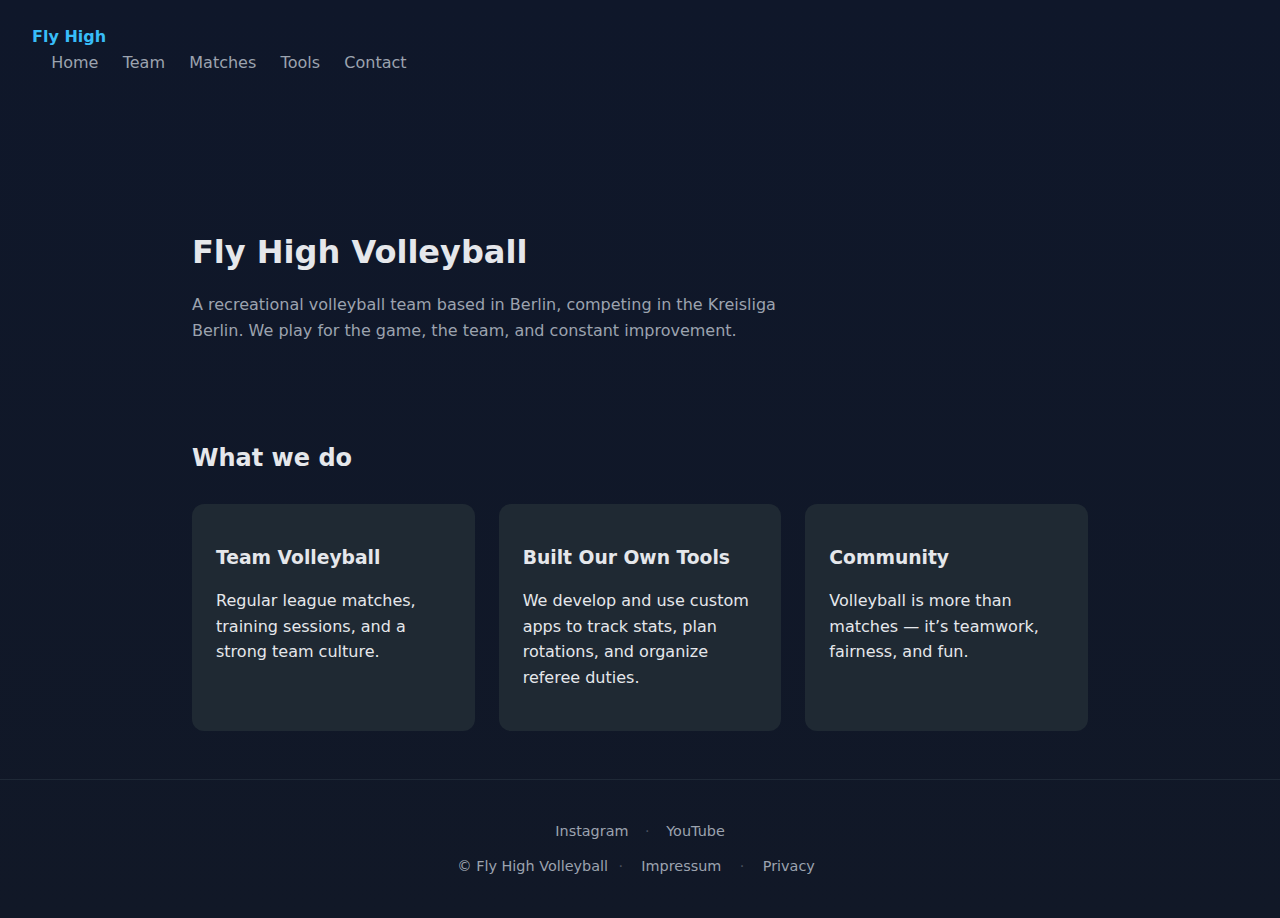
<file: index.html>
<!DOCTYPE html>
<html lang="en">
<head>
  <meta charset="UTF-8" />
  <title>Fly High Volleyball</title>
  <meta name="viewport" content="width=device-width, initial-scale=1" />
  <link rel="stylesheet" href="/style.css" />
</head>
<body>

  <!-- Shared header -->
  <div id="header"></div>

  <main>
    <section class="hero">
      <h1>Fly High Volleyball</h1>
      <p>
        A recreational volleyball team based in Berlin, competing in the
        Kreisliga Berlin. We play for the game, the team, and constant improvement.
      </p>
    </section>

    <section>
      <h2>What we do</h2>
      <div class="grid">
        <div class="card">
          <h3>Team Volleyball</h3>
          <p>
            Regular league matches, training sessions, and a strong team culture.
          </p>
        </div>

        <div class="card">
          <h3>Built Our Own Tools</h3>
          <p>
            We develop and use custom apps to track stats, plan rotations,
            and organize referee duties.
          </p>
        </div>

        <div class="card">
          <h3>Community</h3>
          <p>
            Volleyball is more than matches — it’s teamwork, fairness, and fun.
          </p>
        </div>
      </div>
    </section>
  </main>

  <!-- Shared footer -->
  <div id="footer"></div>

  <!-- Shared header + footer loader -->
  <script>
    fetch("/header.html")
      .then(response => response.text())
      .then(html => {
        const header = document.getElementById("header");
        if (header) header.innerHTML = html;
      });

    fetch("/footer.html")
      .then(response => response.text())
      .then(html => {
        const footer = document.getElementById("footer");
        if (footer) footer.innerHTML = html;
      });
  </script>

</body>
</html>
</file>
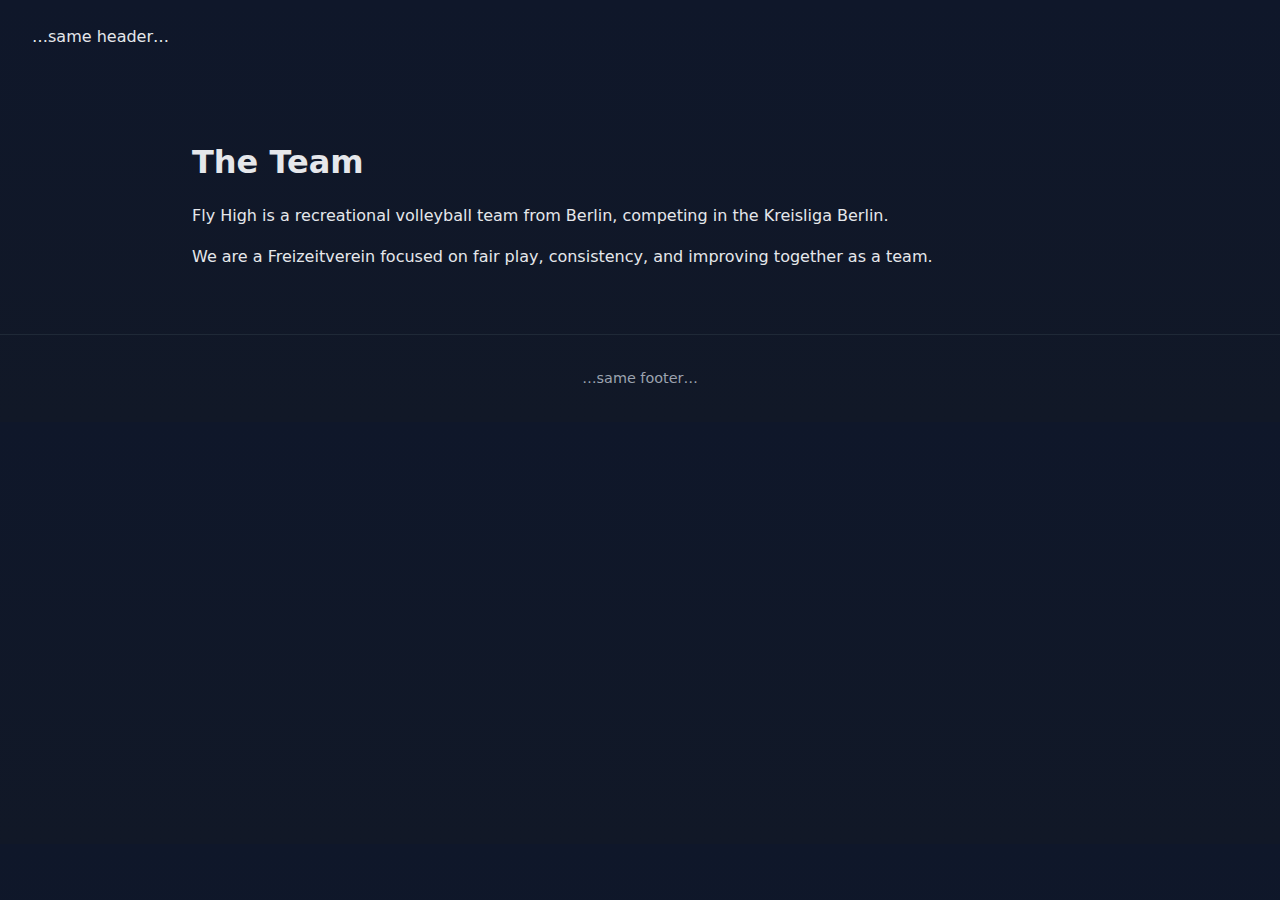
<file: team.html>
<!DOCTYPE html>
<html lang="en">
<head>
  <meta charset="UTF-8" />
  <title>Team · Fly High</title>
  <meta name="viewport" content="width=device-width, initial-scale=1" />
  <link rel="stylesheet" href="/style.css" />
</head>
<body>

<header>…same header…</header>

<main>
  <h1>The Team</h1>
  <p>
    Fly High is a recreational volleyball team from Berlin,
    competing in the Kreisliga Berlin.
  </p>
  <p>
    We are a Freizeitverein focused on fair play, consistency,
    and improving together as a team.
  </p>
</main>

<footer>…same footer…</footer>

</body>
</html>
</file>
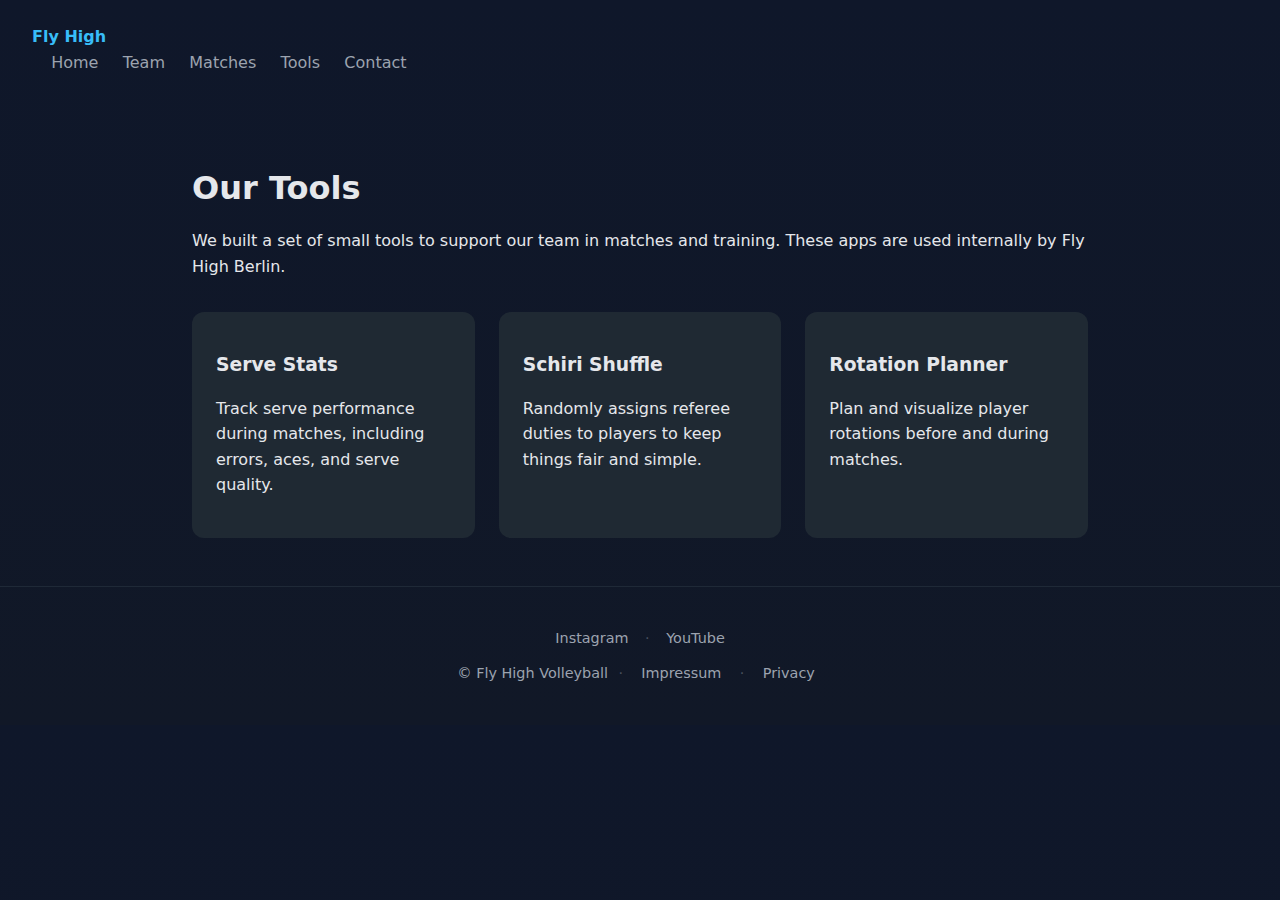
<file: tools.html>
<!DOCTYPE html>
<html lang="en">
<head>
  <meta charset="UTF-8" />
  <title>Tools · Fly High</title>
  <meta name="viewport" content="width=device-width, initial-scale=1" />
  <link rel="stylesheet" href="/style.css" />
</head>
<body>

  <!-- Shared header -->
  <div id="header"></div>

  <main>
    <h1>Our Tools</h1>
    <p>
      We built a set of small tools to support our team in matches and training.
      These apps are used internally by Fly High Berlin.
    </p>

    <div class="grid">
      <div class="card">
        <h3>Serve Stats</h3>
        <p>
          Track serve performance during matches, including errors,
          aces, and serve quality.
        </p>
      </div>

      <div class="card">
        <h3>Schiri Shuffle</h3>
        <p>
          Randomly assigns referee duties to players to keep things fair and simple.
        </p>
      </div>

      <div class="card">
        <h3>Rotation Planner</h3>
        <p>
          Plan and visualize player rotations before and during matches.
        </p>
      </div>
    </div>
  </main>

  <!-- Shared footer -->
  <div id="footer"></div>

  <!-- Shared header + footer loader -->
  <script>
    fetch("/header.html")
      .then(response => response.text())
      .then(html => {
        const header = document.getElementById("header");
        if (header) header.innerHTML = html;
      });

    fetch("/footer.html")
      .then(response => response.text())
      .then(html => {
        const footer = document.getElementById("footer");
        if (footer) footer.innerHTML = html;
      });
  </script>

</body>
</html>
</file>
<file: style.css>
:root {
  --bg: #0f172a;
  --bg-soft: #111827;
  --text: #e5e7eb;
  --muted: #9ca3af;
  --accent: #38bdf8;
  --card: #1f2933;
}

* {
  box-sizing: border-box;
}

body {
  margin: 0;
  font-family: system-ui, -apple-system, BlinkMacSystemFont, sans-serif;
  background: linear-gradient(180deg, var(--bg), var(--bg-soft));
  color: var(--text);
  line-height: 1.6;
}

a {
  color: var(--accent);
  text-decoration: none;
}

header {
  padding: 1.5rem 2rem;
  display: flex;
  justify-content: space-between;
  align-items: center;
}

nav a {
  margin-left: 1.2rem;
  color: var(--muted);
}

nav a:hover {
  color: var(--text);
}

main {
  max-width: 960px;
  margin: 0 auto;
  padding: 3rem 2rem;
}

h1, h2, h3 {
  font-weight: 600;
  line-height: 1.2;
}

.hero {
  padding: 4rem 0;
}

.hero p {
  max-width: 600px;
  color: var(--muted);
}

.grid {
  display: grid;
  grid-template-columns: repeat(auto-fit, minmax(260px, 1fr));
  gap: 1.5rem;
  margin-top: 2rem;
}

.card {
  background: var(--card);
  border-radius: 12px;
  padding: 1.5rem;
}

footer {
  border-top: 1px solid #1f2937;
  padding: 2rem;
  text-align: center;
  color: var(--muted);
  font-size: 0.9rem;
}

footer a {
  margin: 0 0.5rem;
}

.site-footer {
  border-top: 1px solid #1f2937;
  padding: 2.5rem 1.5rem;
  text-align: center;
  color: var(--muted);
  font-size: 0.9rem;
}

.footer-links {
  margin-bottom: 0.75rem;
}

.footer-links a {
  color: var(--muted);
  font-weight: 500;
}

.footer-links a:hover {
  color: var(--text);
}

.footer-meta {
  display: flex;
  justify-content: center;
  flex-wrap: wrap;
  gap: 0.4rem;
}

.footer-meta a {
  color: var(--muted);
}

.footer-meta a:hover {
  color: var(--text);
}

.dot {
  opacity: 0.4;
  margin: 0 0.25rem;
}
</file>
